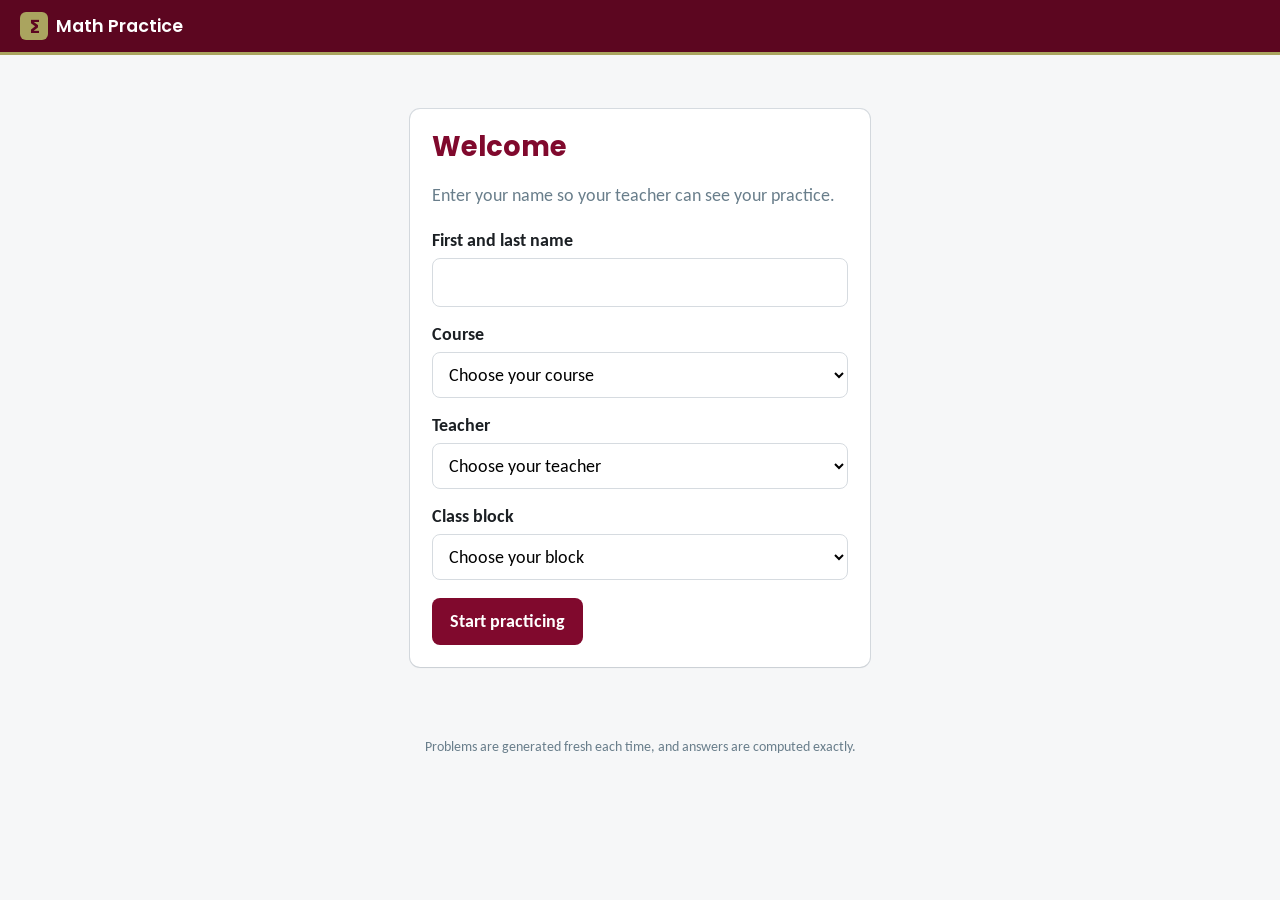
<file: index.html>
<!doctype html>
<html lang="en">
<head>
  <meta charset="utf-8">
  <meta name="viewport" content="width=device-width, initial-scale=1">
  <title>Math Practice</title>
  <link rel="preconnect" href="https://fonts.googleapis.com">
  <link rel="stylesheet" href="https://fonts.googleapis.com/css2?family=Poppins:wght@500;600;700&family=Carlito:wght@400;700&display=swap">
  <link rel="stylesheet" href="vendor/katex/katex.min.css">
  <script defer src="vendor/katex/katex.min.js"></script>
  <script defer src="vendor/katex/contrib/auto-render.min.js"></script>
  <link rel="stylesheet" href="css/style.css?v=3.4">
</head>
<body>
  <header class="topbar">
    <a href="#/" class="brand"><span class="mark">∑</span> Math Practice</a>
    <div id="who" class="who"></div>
  </header>
  <main id="app" class="wrap"></main>
  <footer class="foot">Problems are generated fresh each time, and answers are computed exactly.</footer>
  <script type="module" src="js/app.js?v=3.4"></script>
</body>
</html>
</file>
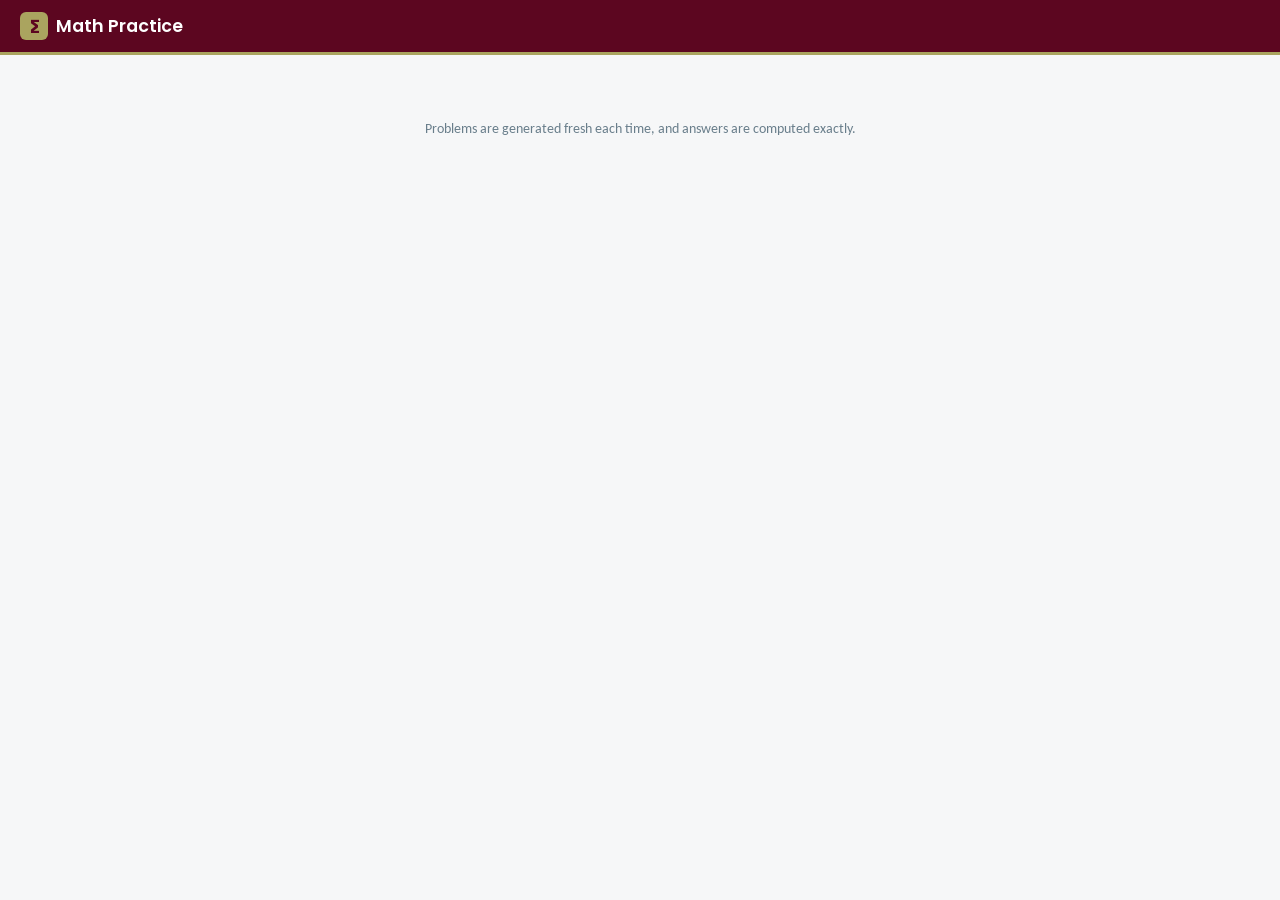
<file: precalc/index.html>
<!doctype html>
<html lang="en">
<head>
  <meta charset="utf-8">
  <title>Math Practice</title>
  <meta http-equiv="refresh" content="0; url=../">
</head>
<body><p><a href="../">Go to Math Practice</a></p></body>
</html>
</file>
<file: css/style.css>
:root {
  --maroon: #80092D;
  --maroon-dark: #5C0620;
  --grey: #697E8B;
  --gold: #AAA45F;
  --teal: #007C49;
  --grey-light: #EEF0F2;
  --grey-mid: #D6DBE0;
  --teal-light: #E6F4EE;
  --red-light: #F7E6EB;
  --ink: #1b1f23;
  --bg: #F6F7F8;
  --card: #ffffff;
  --radius: 10px;
}
* { box-sizing: border-box; }
html { -webkit-text-size-adjust: 100%; }
body {
  margin: 0; background: var(--bg); color: var(--ink);
  font-family: Carlito, Calibri, "Segoe UI", system-ui, sans-serif; font-size: 18px; line-height: 1.5;
}
h1, h2, h3 { font-family: Poppins, system-ui, sans-serif; line-height: 1.2; margin: 0 0 .4em; }
h1 { font-size: 1.7rem; color: var(--maroon); }
h2 { font-size: 1.2rem; }
a { color: var(--maroon); }

.topbar {
  background: var(--maroon-dark); color: #fff; display: flex; align-items: center; justify-content: space-between;
  padding: 12px 20px; border-bottom: 3px solid var(--gold); gap: 12px;
}
.brand { color: #fff; text-decoration: none; font-family: Poppins, sans-serif; font-weight: 600; font-size: 1.1rem; display: flex; align-items: center; gap: 8px; }
.mark { background: var(--gold); color: var(--maroon-dark); width: 28px; height: 28px; border-radius: 6px; display: grid; place-items: center; font-weight: 700; }
.who { font-size: .95rem; opacity: .95; text-align: right; }
.who button { margin-left: 8px; background: transparent; border: 1px solid rgba(255,255,255,.5); color: #fff; border-radius: 6px; padding: 2px 8px; font: inherit; font-size: .85rem; cursor: pointer; }

.wrap { max-width: 860px; margin: 0 auto; padding: 24px 16px 40px; }
.foot { text-align: center; color: var(--grey); font-size: .85rem; padding: 0 16px 28px; }

.card { background: var(--card); border-radius: var(--radius); box-shadow: 0 1px 2px rgba(0,0,0,.06), 0 0 0 1px var(--grey-mid); padding: 22px; margin-bottom: 18px; }
.muted { color: var(--grey); }
.group-title { font-family: Poppins, sans-serif; font-size: .8rem; text-transform: uppercase; letter-spacing: .08em; color: var(--grey); margin: 26px 0 8px; }

/* collapsible sections */
.section { background: var(--card); border: 1px solid var(--grey-mid); border-radius: var(--radius); margin: 14px 0; }
.section > summary {
  list-style: none; cursor: pointer; display: flex; align-items: center; justify-content: space-between; gap: 12px;
  padding: 14px 18px; font-family: Poppins, sans-serif; font-weight: 600; color: var(--maroon); font-size: 1.05rem;
}
.section > summary::-webkit-details-marker { display: none; }
.section > summary::before { content: '\25B8'; color: var(--gold); margin-right: 4px; transition: transform .15s; display: inline-block; }
.section[open] > summary::before { transform: rotate(90deg); }
.section > summary .sec-title { flex: 1; }
.section > summary .sec-count { font-family: inherit; font-weight: 400; font-size: .85rem; color: var(--grey); }
.section > summary:hover { background: #fffafb; border-radius: var(--radius); }
.sec-body { padding: 0 14px 6px; }
.sec-body .card { box-shadow: none; border: 1px solid var(--grey-light); }
.lesson { display: inline-block; font-size: .78rem; font-weight: 700; color: var(--maroon-dark); background: #f3f1e4; border: 1px solid var(--gold); border-radius: 6px; padding: 1px 7px; margin-right: 8px; vertical-align: 2px; }

/* sign in */
.signin { max-width: 460px; margin: 30px auto; }
label.field { display: block; font-weight: 700; margin: 14px 0 4px; }
input[type=text], select {
  width: 100%; font: inherit; padding: 10px 12px; border: 1.5px solid var(--grey-mid); border-radius: 8px; background: #fff;
}
input[type=text]:focus, select:focus { outline: none; border-color: var(--maroon); box-shadow: 0 0 0 3px rgba(128,9,45,.15); }

.btn {
  display: inline-flex; align-items: center; justify-content: center; gap: 6px; font: inherit; font-weight: 700; cursor: pointer;
  border: none; border-radius: 8px; padding: 10px 18px; background: var(--maroon); color: #fff; text-decoration: none;
}
.btn:hover { background: var(--maroon-dark); }
.btn.secondary { background: #fff; color: var(--maroon); box-shadow: inset 0 0 0 1.5px var(--maroon); }
.btn.secondary:hover { background: var(--red-light); }
.btn:disabled { opacity: .5; cursor: default; }
.row { display: flex; gap: 10px; flex-wrap: wrap; align-items: center; }

/* skills */
.skill { display: grid; grid-template-columns: 1fr; gap: 10px; }
.skill p { margin: 0; }
.levels { display: grid; grid-template-columns: repeat(3, 1fr); gap: 10px; margin-top: 6px; }
.level {
  border: 1.5px solid var(--grey-mid); border-radius: 8px; padding: 10px 12px; text-decoration: none; color: var(--ink); background: #fff;
  display: flex; flex-direction: column; gap: 2px; transition: border-color .15s, background .15s;
}
.level:hover { border-color: var(--maroon); background: #fffafb; }
.level .lv { font-family: Poppins, sans-serif; font-weight: 600; color: var(--maroon); font-size: .95rem; }
.level .ld { font-size: .85rem; color: var(--grey); line-height: 1.3; }
.level .best { font-size: .8rem; color: var(--teal); font-weight: 700; margin-top: 4px; }
@media (max-width: 620px) { .levels { grid-template-columns: 1fr; } }

/* practice */
.practice-head { display: flex; justify-content: space-between; align-items: baseline; gap: 10px; flex-wrap: wrap; margin-bottom: 10px; }
.practice-head .crumb { font-size: .95rem; color: var(--grey); }
.dots { display: flex; gap: 6px; }
.dot { width: 12px; height: 12px; border-radius: 50%; background: var(--grey-mid); }
.dot.cur { background: var(--gold); }
.dot.right { background: var(--teal); }
.dot.wrong { background: var(--maroon); }
.dot.skipped { background: #fff; box-shadow: inset 0 0 0 2px var(--grey); }
.part.shown { border-left: 3px solid var(--gold); padding-left: 12px; }
.mark-shown { font-weight: 700; color: var(--maroon-dark); }
.reveal-note { font-size: .85rem; margin-top: 8px; }
.prompt { font-size: 1.12rem; margin-bottom: 12px; }
.visual { margin: 6px 0 14px; overflow-x: auto; }
.part { margin: 14px 0; }
.part-label { font-weight: 700; margin-bottom: 6px; }
.answer-row { display: flex; gap: 10px; align-items: center; flex-wrap: wrap; }
.answer-row input { max-width: 340px; }
.preview { min-height: 1.6em; color: var(--grey); font-size: .95rem; margin-top: 4px; }
.help { font-size: .85rem; color: var(--grey); margin-top: 3px; }
.choices { display: flex; flex-wrap: wrap; gap: 8px; }
.choice {
  border: 1.5px solid var(--grey-mid); border-radius: 8px; padding: 7px 14px; background: #fff; cursor: pointer; font: inherit;
}
.choice.sel { border-color: var(--maroon); background: var(--red-light); font-weight: 700; }
.mark-ok, .mark-no { font-weight: 700; font-size: .95rem; }
.mark-ok { color: var(--teal); }
.mark-no { color: var(--maroon); }
.part.ok input, .part.ok .choice.sel { border-color: var(--teal); background: var(--teal-light); }
.part.no input, .part.no .choice.sel { border-color: var(--maroon); background: var(--red-light); }
.choices.multi .choice::before { content: '\2610'; margin-right: 6px; }
.choices.multi .choice.sel::before { content: '\2611'; }
.choice.correct { border-color: var(--teal); box-shadow: inset 0 0 0 1px var(--teal); }
.format-msg { color: #8a5a00; background: #fff6df; border-radius: 6px; padding: 6px 10px; font-size: .92rem; margin-top: 6px; }
.solution { border-left: 4px solid var(--gold); background: #fbfaf4; padding: 12px 16px; border-radius: 0 8px 8px 0; margin-top: 16px; }
.solution h3 { font-size: .95rem; color: var(--maroon); margin-bottom: 6px; }
.actions { margin-top: 18px; display: flex; gap: 10px; flex-wrap: wrap; }

.seq-table { border-collapse: collapse; font-size: 1.05rem; }
.seq-table th, .seq-table td { border: 1px solid var(--grey-mid); padding: 6px 14px; text-align: center; }
.seq-table th { background: var(--grey-light); }
.seq-graph { width: 100%; max-width: 340px; height: auto; display: block; }
.seq-graph .grid { stroke: var(--grey-light); stroke-width: 1; }
.seq-graph .axis { stroke: var(--grey); stroke-width: 1.5; }
.seq-graph .tick { font-size: 11px; fill: var(--grey); font-family: Carlito, sans-serif; }
.seq-graph .pt { fill: var(--maroon); }

/* results */
.score-big { font-family: Poppins, sans-serif; font-size: 3rem; color: var(--maroon); font-weight: 700; line-height: 1; }
.status { font-size: .92rem; margin-top: 10px; }
.status.sent { color: var(--teal); }
.status.warn { color: #8a5a00; }
.review-list { margin: 10px 0 0; padding-left: 20px; }

.katex { font-size: 1.08em; }

.keys { display: flex; gap: 6px; margin-top: 6px; flex-wrap: wrap; }
.key { font: inherit; min-width: 40px; padding: 4px 10px; border: 1.5px solid var(--grey-mid); border-radius: 6px; background: #fff; cursor: pointer; }
.key:hover { border-color: var(--maroon); }

/* coordinate grid */
.grid-wrap { max-width: 520px; }
.coord-grid { width: 100%; height: auto; display: block; background: #fff; border: 1px solid var(--grey-mid); border-radius: 8px; touch-action: manipulation; }
.coord-grid.interactive { cursor: crosshair; }
.locked .coord-grid { cursor: default; }
.coord-grid .gl { stroke: #eef0f2; stroke-width: 1; }
.coord-grid .gl-major { stroke: #dde2e6; stroke-width: 1; }
.coord-grid .gl-half { stroke: #f4f5f7; stroke-width: 1; stroke-dasharray: 2 3; }
.coord-grid .axis { stroke: var(--grey); stroke-width: 1.6; }
.coord-grid .tick { font-size: 11px; fill: var(--grey); font-family: Carlito, sans-serif; }
.coord-grid .axis-name { font-style: italic; font-size: 12px; }
.coord-grid .curve { fill: none; stroke: var(--maroon); stroke-width: 2.5; }
.coord-grid .curve.reveal { stroke: var(--teal); stroke-width: 2; opacity: .75; }
.coord-grid .asym { stroke: var(--grey); stroke-width: 1.5; stroke-dasharray: 6 5; }
.coord-grid .pt-given { fill: var(--maroon); }
.coord-grid .curve.base { stroke: var(--grey); stroke-width: 2.5; }
.coord-grid .pt-base { fill: var(--grey); }
.coord-grid .yx-line { fill: none; stroke: var(--gold); stroke-width: 1.5; stroke-dasharray: 6 5; }
.coord-grid .pt-label { font-size: 13px; fill: var(--ink); font-family: Carlito, sans-serif; font-weight: 700; paint-order: stroke; stroke: #fff; stroke-width: 4px; }
.coord-grid .pt-student { fill: var(--maroon); stroke: #fff; stroke-width: 1.5; }
.coord-grid .pt-ghost { fill: var(--maroon); opacity: .25; pointer-events: none; }
.coord-grid .pt-right { fill: var(--teal); stroke: #fff; stroke-width: 1.5; }
.coord-grid .pt-wrong { stroke: #c0392b; stroke-width: 3; fill: none; }
.coord-grid .pt-missed { fill: none; stroke: var(--teal); stroke-width: 2.5; stroke-dasharray: 3 2; }
.grid-controls { display: flex; gap: 8px; margin-top: 8px; }
.grid-info { font-size: .9rem; color: var(--grey); margin-top: 6px; min-height: 1.4em; }
.legend i { display: inline-block; width: 11px; height: 11px; border-radius: 50%; vertical-align: -1px; font-style: normal; }
.legend .lg-right { background: var(--teal); }
.legend .lg-wrong { width: auto; height: auto; color: #c0392b; font-weight: 700; border-radius: 0; }
.legend .lg-missed { border: 2px dashed var(--teal); }
.limit-row { display: flex; align-items: center; gap: 10px; flex-wrap: wrap; }

/* mock exam */
.exam-dots { flex-wrap: wrap; max-width: 260px; justify-content: flex-end; }
.exam-dots .dot { border: 0; padding: 0; cursor: pointer; }
.exam-dots .dot.answered { background: var(--grey); }
.exam-dots .dot.cur { box-shadow: 0 0 0 2px #fff, 0 0 0 4px var(--gold); }
.exam-table { width: 100%; border-collapse: collapse; margin: 14px 0; }
.exam-table td { padding: 10px 6px; border-top: 1px solid var(--grey-mid); vertical-align: middle; }
.exam-table td:first-child { width: 28px; font-size: 1.2rem; }
.exam-links { text-align: right; white-space: nowrap; }
.btn.small { padding: 6px 12px; font-size: .9rem; }
.small { font-size: .88rem; }
@media (max-width: 560px) { .exam-links { white-space: normal; } .exam-links .btn { margin: 2px 0; } }
</file>
